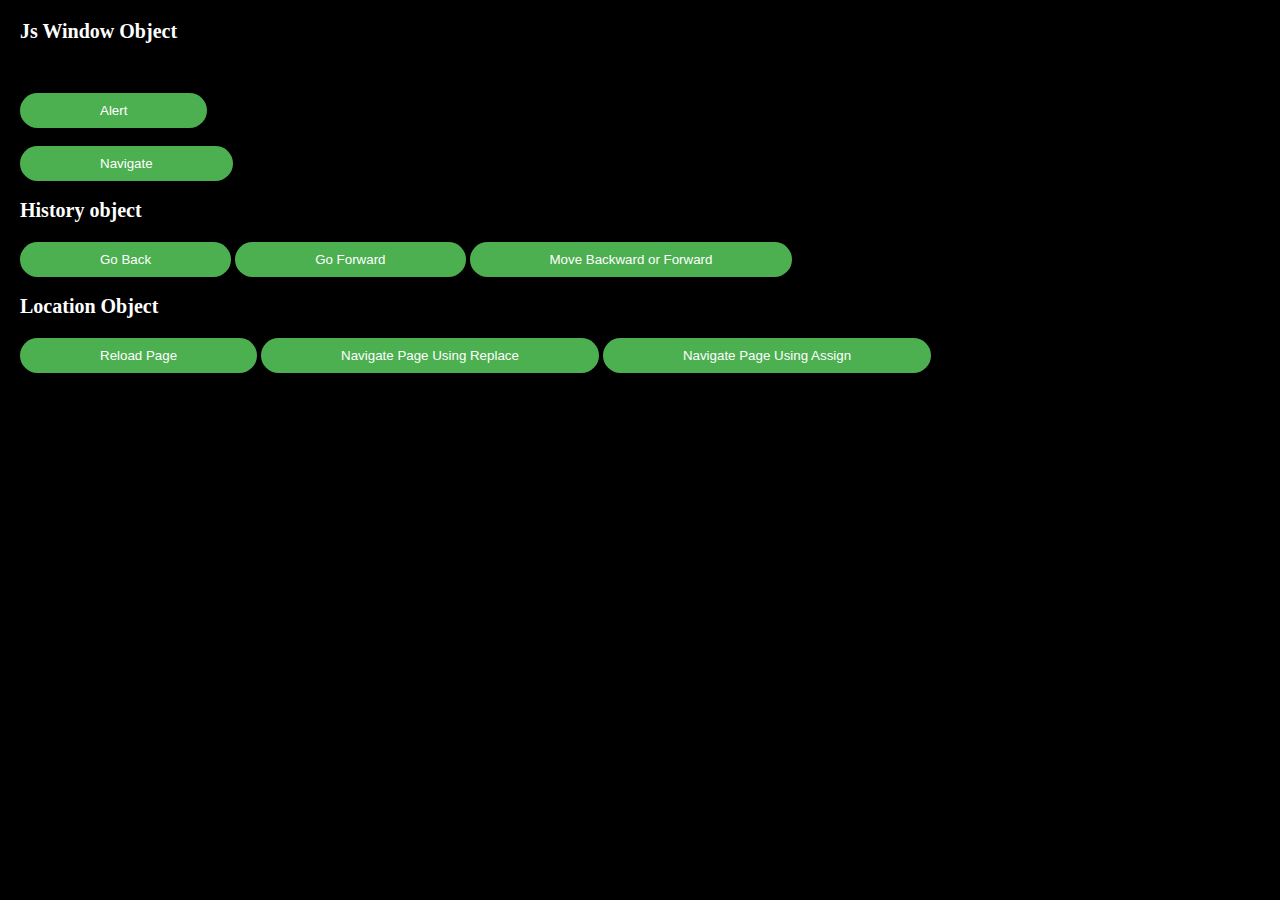
<file: bom/index.html>
<!DOCTYPE html>
<html lang="en">
  <head>
    <meta charset="UTF-8" />
    <meta name="viewport" content="width=device-width, initial-scale=1.0" />
    <title>JavaScript BOM Method</title>
    <style>
      * {
        margin: 0;
        padding: 0;
        box-sizing: border-box;
      }
      html {
        background-color: black;
        font-family: "Mona Sans";
      }
      body {
        padding: 20px;
      }
      h1 {
        color: white;
        padding-bottom: 50px;
        font-size: 20px;
      }
      h2 {
        color: white;
        padding-bottom: 20px;
        font-size: 20px;
      }
      button {
        padding: 10px 80px;
        background-color: #4caf50;
        border-radius: 20px;
        border: none;
        color: white;
        cursor: pointer;
        &:hover {
          border: 1px solid #4caf50;
          background-color: transparent;
          color: #4caf50;
          transition: all 0.3s linear;
        }
      }
      br {
        height: 10px;
      }
    </style>
  </head>
  <body>
    <h1>Js Window Object</h1>
    <button onclick="alert('Hello World')" ,>Alert</button>
    <br />
    <br />
    <button
      onclick="window.open('https\://github.com/dixit9232/CSS-Final-Website/blob/master/css/style.css#L4C2-L5C10','_blank')"
      ,
    >
      Navigate
    </button>
    <br /><br />
    <h2>History object</h2>
    <button onclick="history.back()">Go Back</button>
    <button onclick="history.forward()">Go Forward</button>
    <button onclick="history.go(-1)">Move Backward or Forward</button>
    <br /><br />

    <h2>Location Object</h2>
    <button onclick="location.reload()">Reload Page</button>
    <button onclick="location.replace('https\://github.com/dixit9232/CSS-Final-Website/blob/master/css/style.css#L4C2-L5C10')">Navigate Page Using Replace</button>
    <button onclick="location.assign('https\://github.com/dixit9232/CSS-Final-Website/blob/master/css/style.css#L4C2-L5C10')">Navigate Page Using Assign</button>

    <!-- <script>window.alert("Hello World");</script> -->
  </body>
</html>
</file>
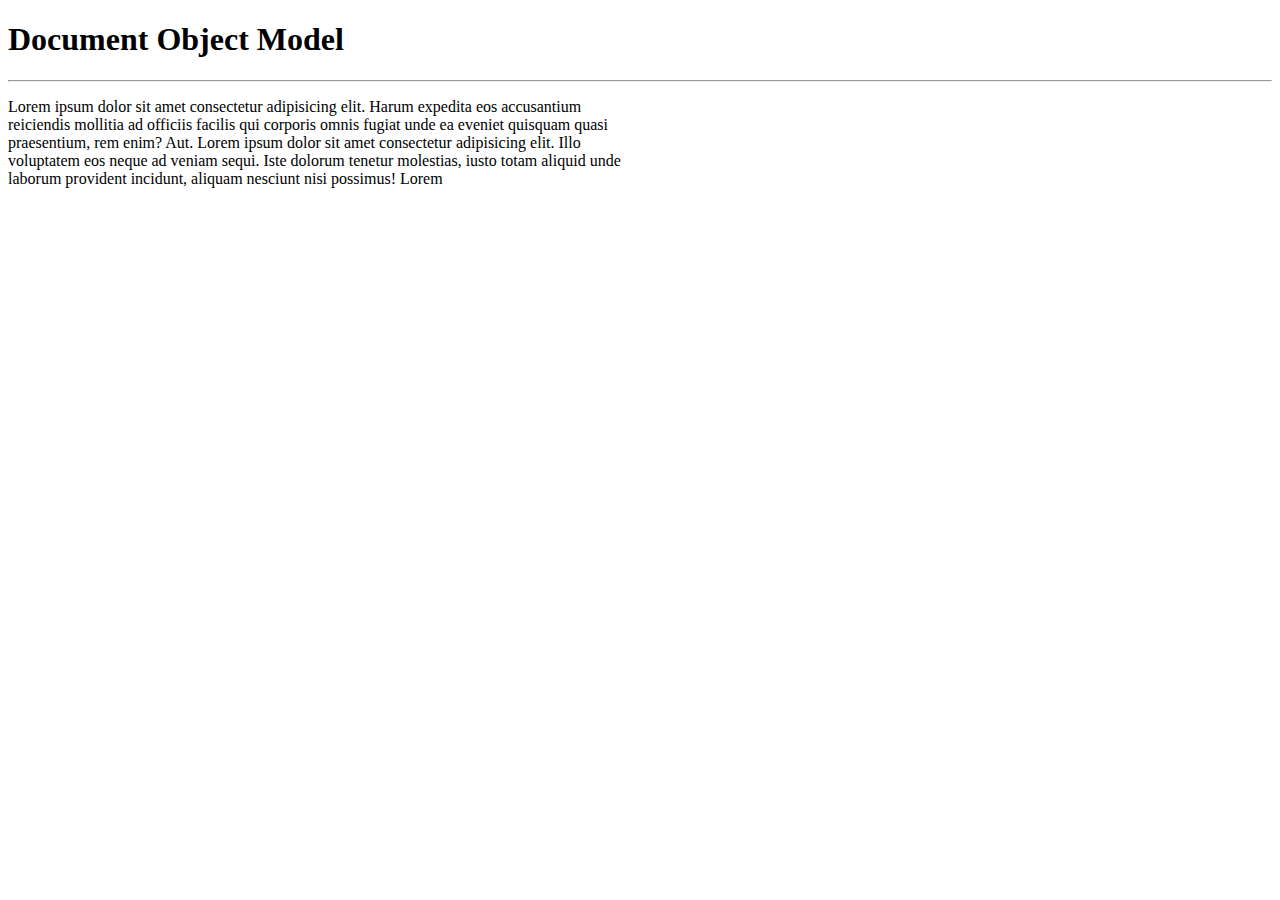
<file: dom/index.html>
<!DOCTYPE html>
<html lang="en">
  <head>
    <meta charset="UTF-8" />
    <meta name="viewport" content="width=device-width, initial-scale=1.0" />
    <title>Document Object Model</title>
    <style>
      * {
        font-family: "Mona Sans";
      }
      p {
        width: 50%;
      }
    </style>
  </head>
  <body>
    <h1>Document Object Model</h1>
    <hr />
    <p class="p-0">
      Lorem ipsum dolor sit amet consectetur adipisicing elit. Harum expedita
      eos accusantium reiciendis mollitia ad officiis facilis qui corporis omnis
      fugiat unde ea eveniet quisquam quasi praesentium, rem enim? Aut. Lorem
      ipsum dolor sit amet consectetur adipisicing elit. Illo voluptatem eos
      neque ad veniam sequi. Iste dolorum tenetur molestias, iusto totam aliquid
      unde laborum provident incidunt, aliquam nesciunt nisi possimus! Lorem
    </p>

    <script>
      const parent = document;
      console.log(parent);

      const head = document.head;
      console.log(head);

      const body = document.body;
      console.log(body);

      // const bodyChild = body.childNodes;
      const bodyChild = body.children;
      console.log(bodyChild);

      //const firstChild = body.firstChild;
      const firstChild = body.firstElementChild;
      console.log(firstChild);

      const lastChild = body.lastElementChild;
      console.log(lastChild);

      const nextSibling =firstChild.nextElementSibling;
      console.log(nextSibling);

      const previousSibling = nextSibling.previousElementSibling;
      console.log(previousSibling);

      const parentElement = firstChild.parentElement;
      console.log(parentElement);

      const closest = body.closest('.p-0')
      console.log(closest);
      





    </script>
  </body>
</html>
</file>
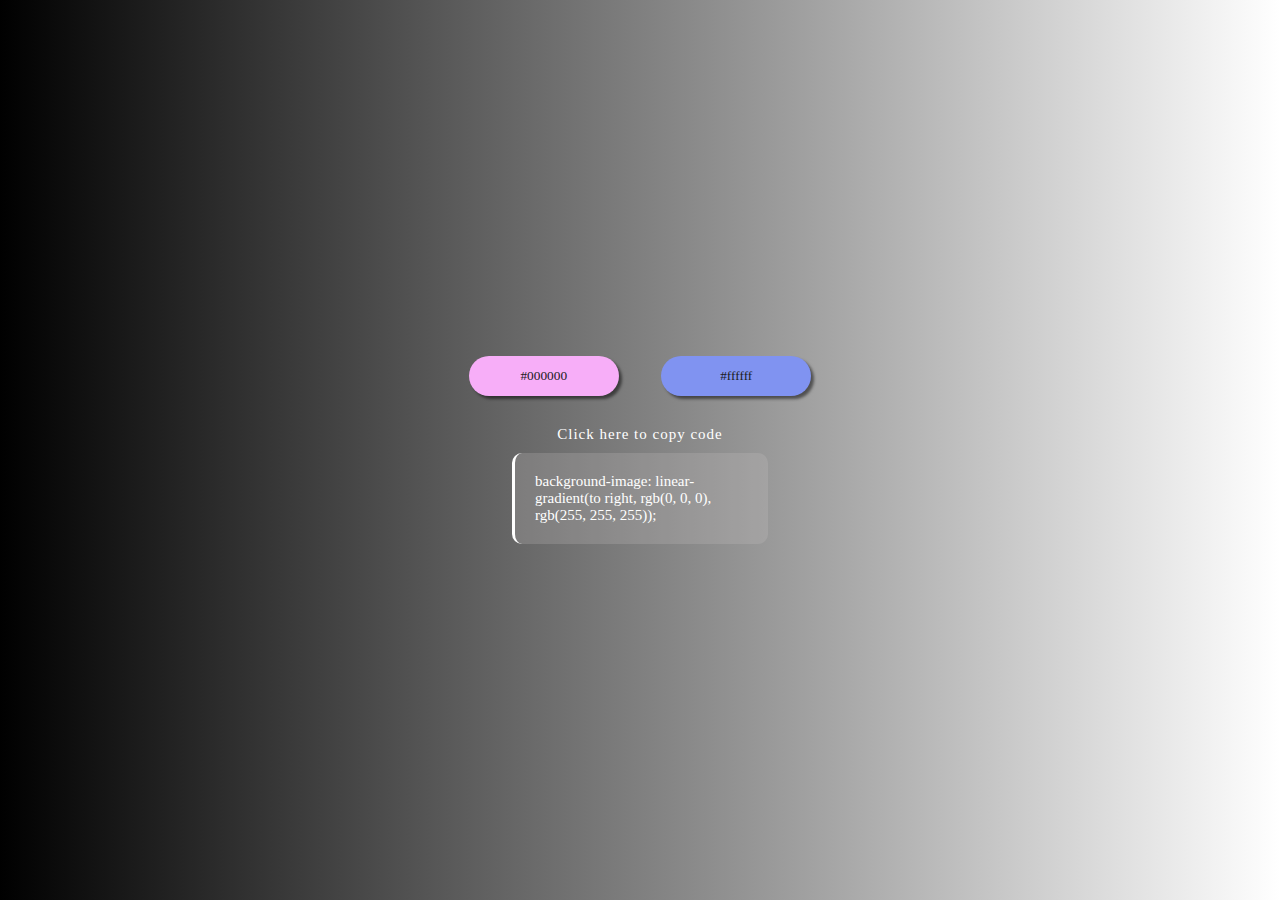
<file: gradient_project/index.html>
<!DOCTYPE html>
<html lang="en">
  <head>
    <meta charset="UTF-8" />
    <meta name="viewport" content="width=device-width, initial-scale=1.0" />
    <title>Gradient Generator</title>
    <link rel="stylesheet" href="style.css" />
  </head>
  <body>
    <section>
      <div>
        <button id="left-button">#000000</button>
        <button id="right-button">#ffffff</button>
      </div>
      <h2>Click here to copy code</h2>
      <div class="copy-code-section">
        background-image: linear-gradient(to right, rgb(0, 0, 0), rgb(255, 255,
        255));
      </div>
    </section>
    <script src="index.js"></script>
  </body>
</html>
</file>
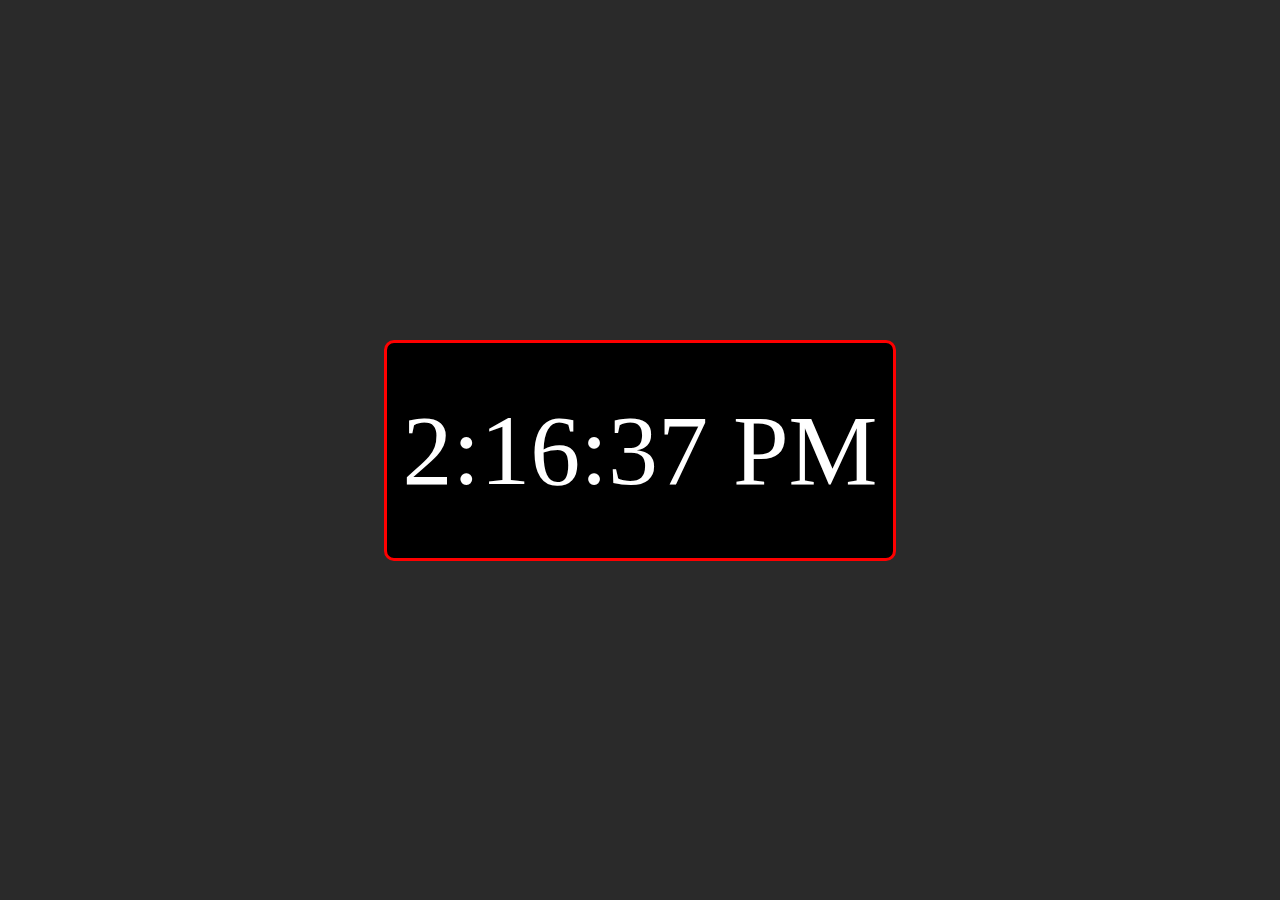
<file: timerFunction/digital_clock/index.html>
<!DOCTYPE html>
<html lang="en">
  <head>
    <meta charset="UTF-8" />
    <meta name="viewport" content="width=device-width, initial-scale=1.0" />
    <title>Digital Clock</title>
    <style>
      * {
        margin: 0;
        padding: 0;
        box-sizing: border-box;
          font-family: "Mona Sans";
      }
      html {
      
        font-size: 62.5%;
      }

      body {
        height: 100vh;
        width: 100%;
        background-color: #2a2a2a;
        display: grid;
        align-content: center;
        justify-items: center;
    
      }
      .container {
        width: 40%;
        padding: 5rem 0;
        font-size: 10rem;
        background-color: rgb(0, 0, 0);
        display: flex;
        border-radius: 1rem;
        color: white;
        border: 0.3rem solid #ff0000;
        justify-content: center;
      }
    </style>
  </head>
  <body>
    <div class="container">
      <p id="timer">00:00:00</p>
    </div>

    <script>
        const timer = document.getElementById('timer');
        const clockStartFunction = ()=>{
            const time = new Date().toLocaleTimeString();
            timer.innerText = time
        }
        clockStartFunction();
        setInterval(clockStartFunction,1000);
        
    </script>
  </body>
</html>
</file>
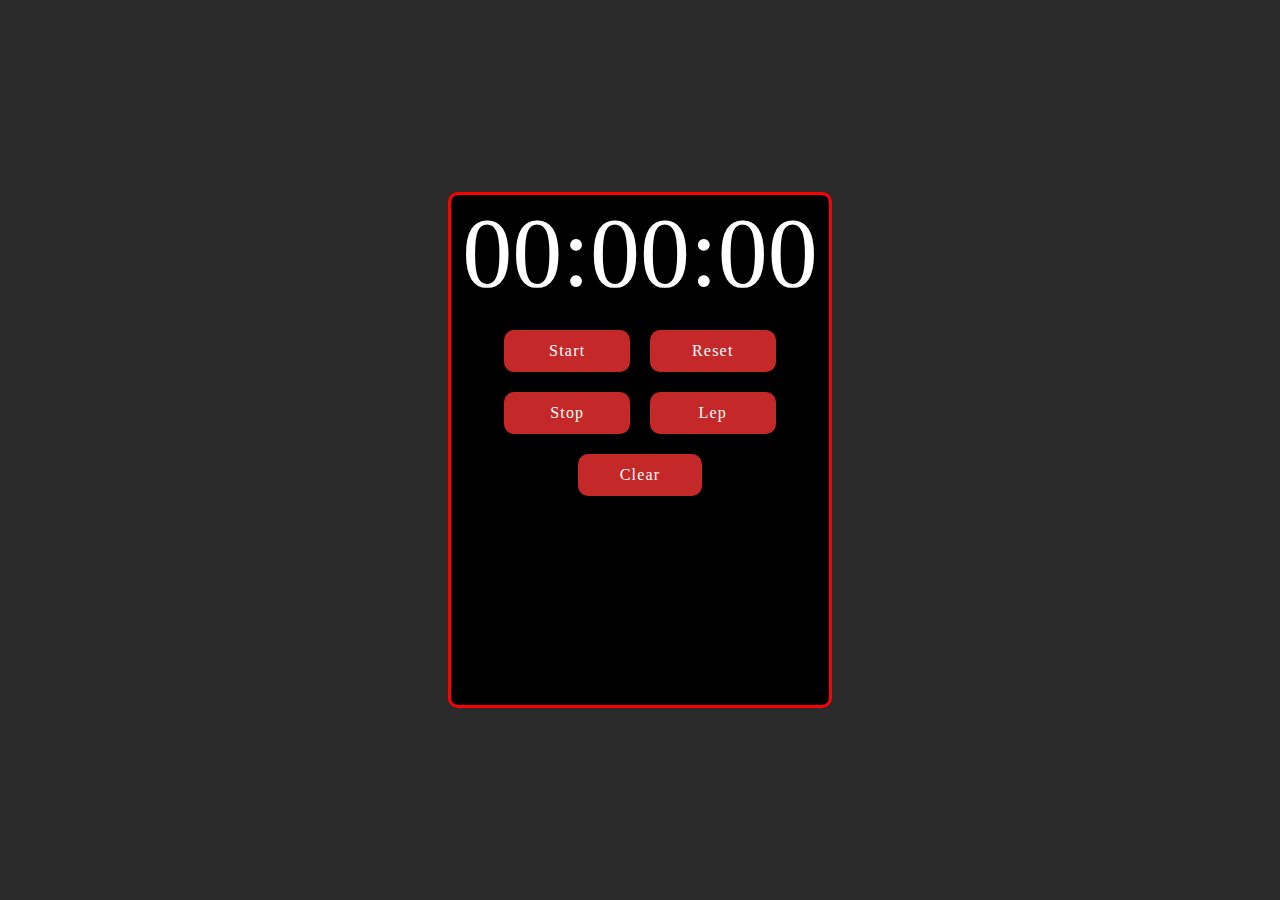
<file: timerFunction/stop_watch/index.html>
<!DOCTYPE html>
<html lang="en">
  <head>
    <meta charset="UTF-8" />
    <meta name="viewport" content="width=device-width, initial-scale=1.0" />
    <title>Digital Clock</title>
    <style>
      * {
        margin: 0;
        padding: 0;
        box-sizing: border-box;
        font-family: "Mona Sans";
      }

      html {
        font-size: 62.5%;
      }

      body {
        height: 100vh;
        width: 100%;
        background-color: #2a2a2a;
        display: grid;
        align-content: center;
        justify-items: center;
      }

      .container {
        width: 30%;
        aspect-ratio: 1;
        font-size: 10rem;
        background-color: rgb(0, 0, 0);
        display: flex;
        flex-direction: column;
        border-radius: 1rem;
        color: white;
        border: 0.3rem solid #ff0000;
        place-items: center;
        gap: 2rem;
      }
      .buttons {
        display: grid;
        grid-template-columns: repeat(2, 1fr);
        gap: 2rem;
      }
      .buttons button:last-child {
        justify-self: center;
        grid-column: 1/-1;
      }
      button {
        padding: 1rem 4rem;
        outline: none;
        border: 0.2rem solid transparent;
        border-radius: 1rem;
        font-size: 1.6rem;
        cursor: pointer;
        background-color: #c52828;
        color: white;
        font-weight: 400;
        letter-spacing: 0.12rem;
        transition: all 0.3s linear;
        &:hover {
          background-color: transparent;
          color: #c52828;
          border: 0.2rem solid #c52828;
        }
      }
      .lep-list {
        height: 50%;
        width: 60%;
        overflow: auto;
        color: #c52828;
        font-size: 1.7rem;
        padding: 0 2rem;
        &::-webkit-scrollbar-thumb {
          background-color: #c52828;
          border-radius: 30rem;
        }
        &::-webkit-scrollbar {
          width: 0.5rem;
          border-radius: 50%;
        }
        &::-webkit-scrollbar-track {
          border-radius: 30rem;
          background-color: #8d5151;
        }
      }
    </style>
  </head>

  <body>
    <div class="container">
      <p id="timer">00:00:00</p>
      <div class="buttons">
        <button class="start">Start</button>
        <button class="reset">Reset</button>
        <button class="stop">Stop</button>
        <button class="lep">Lep</button>
        <button class="clear">Clear</button>
      </div>
      <div class="lep-list"></div>
    </div>

    <script>
      // get reference to all the buttons
      const startButton = document.querySelector(".start");
      const resetButton = document.querySelector(".reset");
      const stopButton = document.querySelector(".stop");
      const lepButton = document.querySelector(".lep");
      const clearButton = document.querySelector(".clear");

      // get reference to the timer element
      const timer = document.getElementById("timer");

      // get reference to the lep list element
      const lepList = document.querySelector(".lep-list");
      // define all the variable
      let time = 0;
      let intervalId;
      let hour = "00";
      let minute = "00";
      let second = "00";
      let timerStop = true;

      // start timer function
      const startTimer = () => {
        if (timerStop) {
          timerFunction();
          timerStop = false;
          intervalId = setInterval(timerFunction, 1000);
        }
      };

      // timer function
      const timerFunction = () => {
        time++;
        hour = Math.floor(time / 3600);
        minute = Math.floor((time % 3600) / 60);
        second = time % 60;
        timer.innerText = `${hour.toString().padStart(2, "0")}:${minute
          .toString()
          .padStart(2, "0")}:${second.toString().padStart(2, "0")}`;
      };

      // Stop timer function
      const stopTimer = () => {
        if (intervalId) {
          timerStop = true;
          clearInterval(intervalId);
        }
      };

      // note a lep time function
      const lepTimer = () => {
        if (time !== 0) {
          const p = document.createElement("p");
          p.innerText = `The Lep is on ${hour
            .toString()
            .padStart(2, "0")}:${minute.toString().padStart(2, "0")}:${second
            .toString()
            .padStart(2, "0")}`;
          lepList.appendChild(p);
        }
      };

      // reset timer function
      const resetTimer = () => {
        time = 0;
        hour = "00";
        minute = "00";
        second = "00";
        timerStop = true;
        clearInterval(intervalId);
        timer.innerText = "00:00:00";
      };

      // clear lep elements
      const clearLep = () => {
        lepList.innerHTML = "";
      };

      // start button click event
      startButton.addEventListener("click", startTimer);
      // stop button click event
      stopButton.addEventListener("click", stopTimer);
      // lep button click event
      lepButton.addEventListener("click", lepTimer);
      // reset button click event
      resetButton.addEventListener("click", resetTimer);
      // clear lep button click event
      clearButton.addEventListener("click", clearLep);
    </script>
  </body>
</html>
</file>
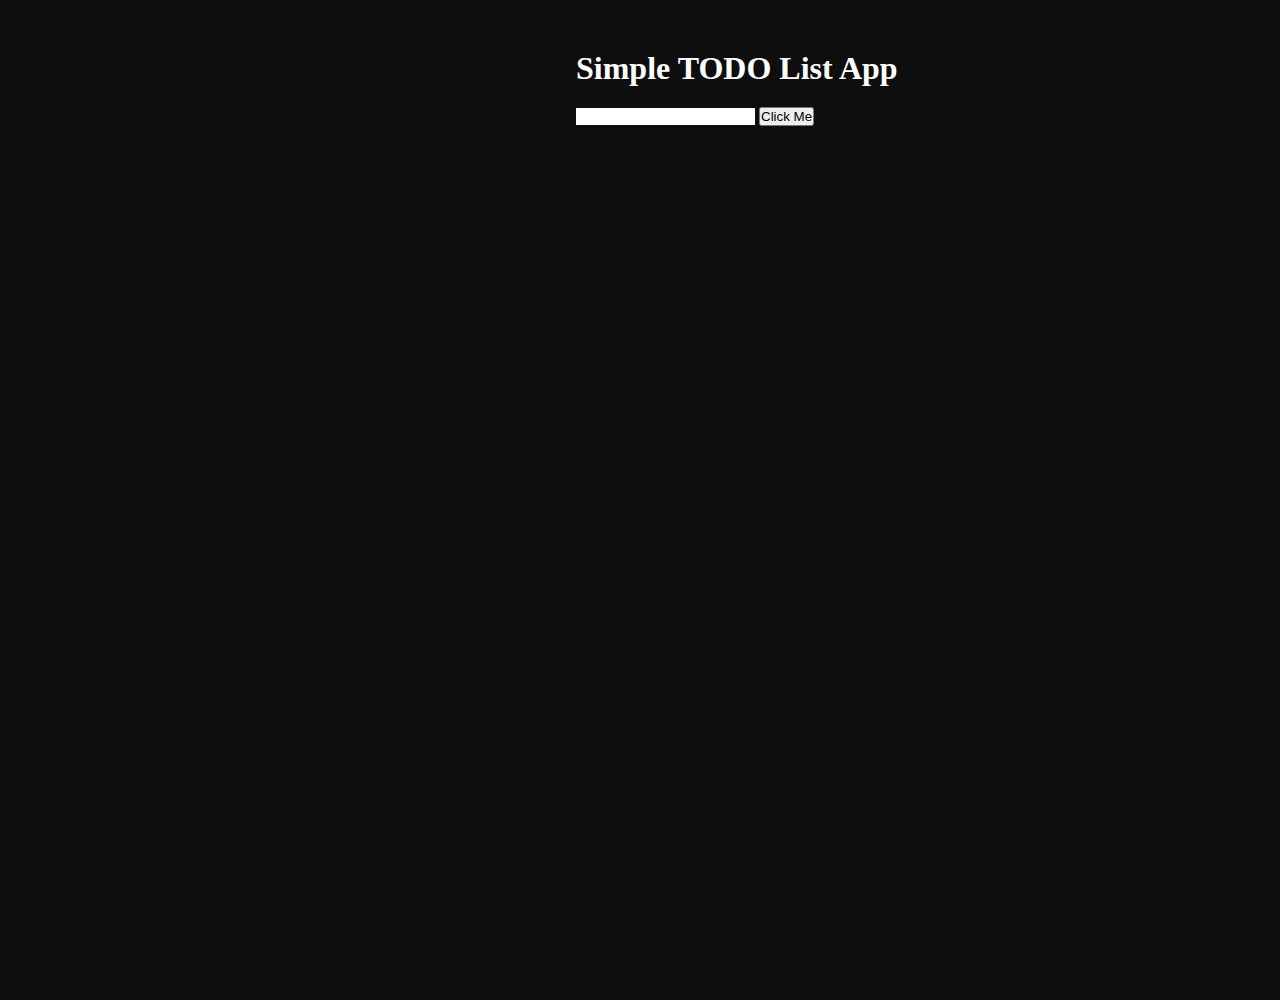
<file: dom/crud.html>
<!DOCTYPE html>
<html lang="en">
  <head>
    <meta charset="UTF-8" />
    <meta name="viewport" content="width=device-width, initial-scale=1.0" />
    <title>To Do List</title>
    <style>
      * {
        padding: 0;
        margin: 0;
        box-sizing: border-box;
      }
      body {
        width: 100%;
        margin: 50px 45%;
        height: 100vh;
        background-color: #0e0e0e;
        color: white;
      }
      h1 {
        padding-bottom: 20px;
      }
      input {
        border: 1px solid white;
      }p{
        padding: 10px 0 0 0;
      }
    </style>
  </head>
  <body>
    <div>
      <h1>Simple TODO List App</h1>
      <input type="text" id="input-filed" />
      <button class="btn">Click Me</button>
      <div class="to-do--list"></div>
    </div>
    <script>
      const inputField = document.getElementById("input-filed");
      const button = document.querySelector(".btn");
      const toDoElement = document.querySelector(".to-do--list");

      button.addEventListener("click", () => {
        addToDo();
      });

      const addToDo = () => {
        const text = inputField.value.trim();
        const TODO = document.createElement("p");
        TODO.textContent = text;
        toDoElement.append(TODO);
        inputField.value = "";
      };

      toDoElement.addEventListener('click' , (event) => {
        const selectedElement = event.target;
        selectedElement.remove();
      })


    </script>
  </body>
</html>
</file>
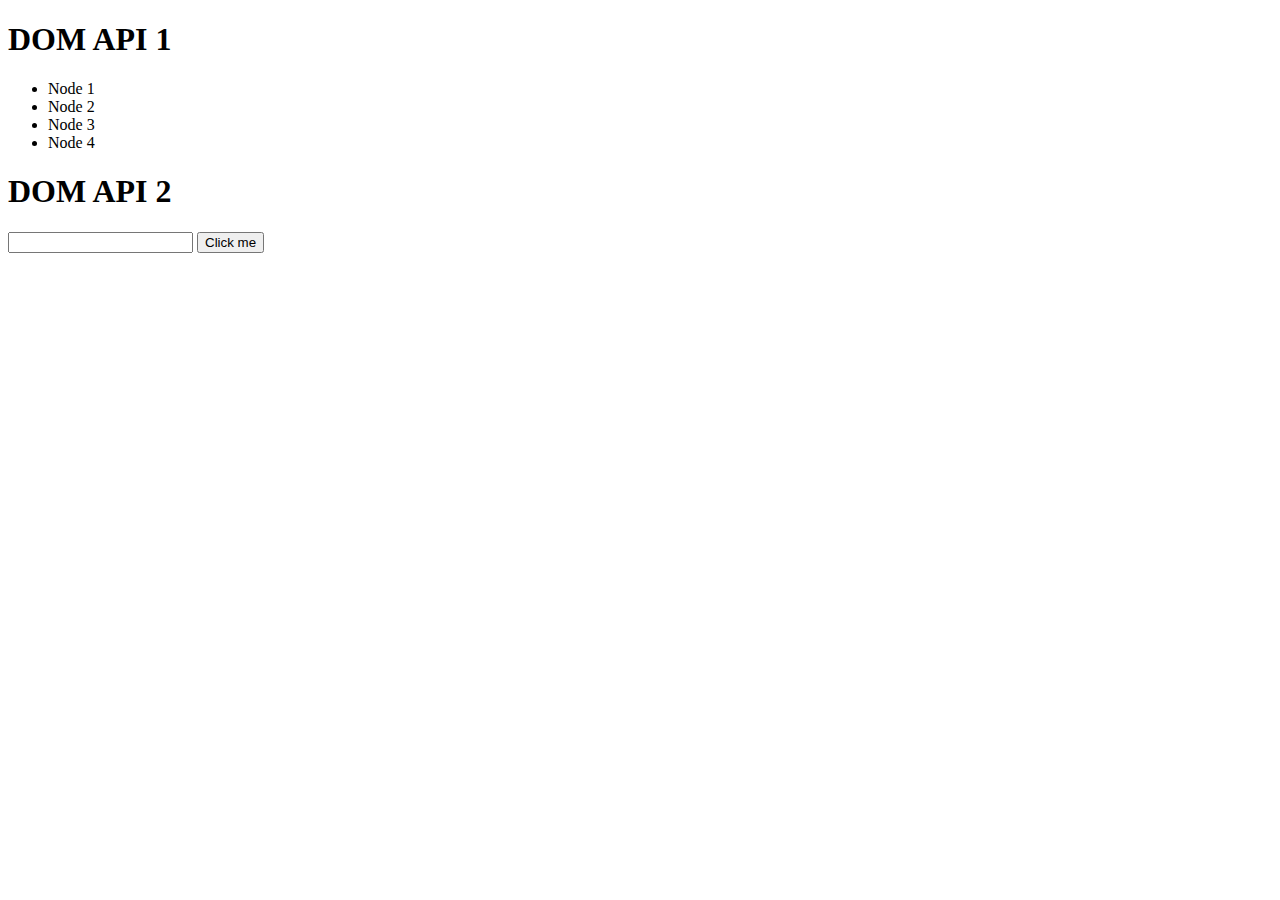
<file: dom/search.html>
<!DOCTYPE html>
<html lang="en">
  <head>
    <meta charset="UTF-8" />
    <meta name="viewport" content="width=device-width, initial-scale=1.0" />
    <title>DOM Search</title>
  </head>
  <body>
    <h1 id="heading">DOM API 1</h1>
    <div>
      <ul class="node-list">
        <li>Node 1</li>
        <li>Node 2</li>
        <li>Node 3</li>
        <!-- <li>Node 4</li> -->
        <li>Node 4</li>
        <li style="display: none">Node 5</li>
      </ul>
    </div>

    <h1>DOM API 2</h1>

    <div class="container"><input type="text" /> <button>Click me</button></div>

    <script>
      const heading = document.getElementById("heading");
      // console.log(heading);
      // console.log(heading.innerHTML);
      // console.log(heading.innerText);
      // console.log(heading.textContent);

      const findByClassName = document.getElementsByClassName("node-list");
      // console.log(...findByClassName);
      //   for (let element of findByClassName) {
      //     console.log(element.innerHTML);
      //     console.log(element.innerText);
      //     console.log(element.textContent);
      //   }

      const findByElementName = document.getElementsByTagName("li");
      //   for (let element of findByElementName) {
      //     console.log(element);
      //     console.log(element.innerHTML);
      //     console.log(element.innerText);
      //     console.log(element.textContent);
      //   }

      const findByQuerySelector = document.querySelector("#heading");
    //   console.log(findByQuerySelector);


    const findByQuerySelectorAll = document.querySelectorAll("li");
    // console.log(...findByQuerySelectorAll);
    


    </script>
  </body>
</html>
</file>
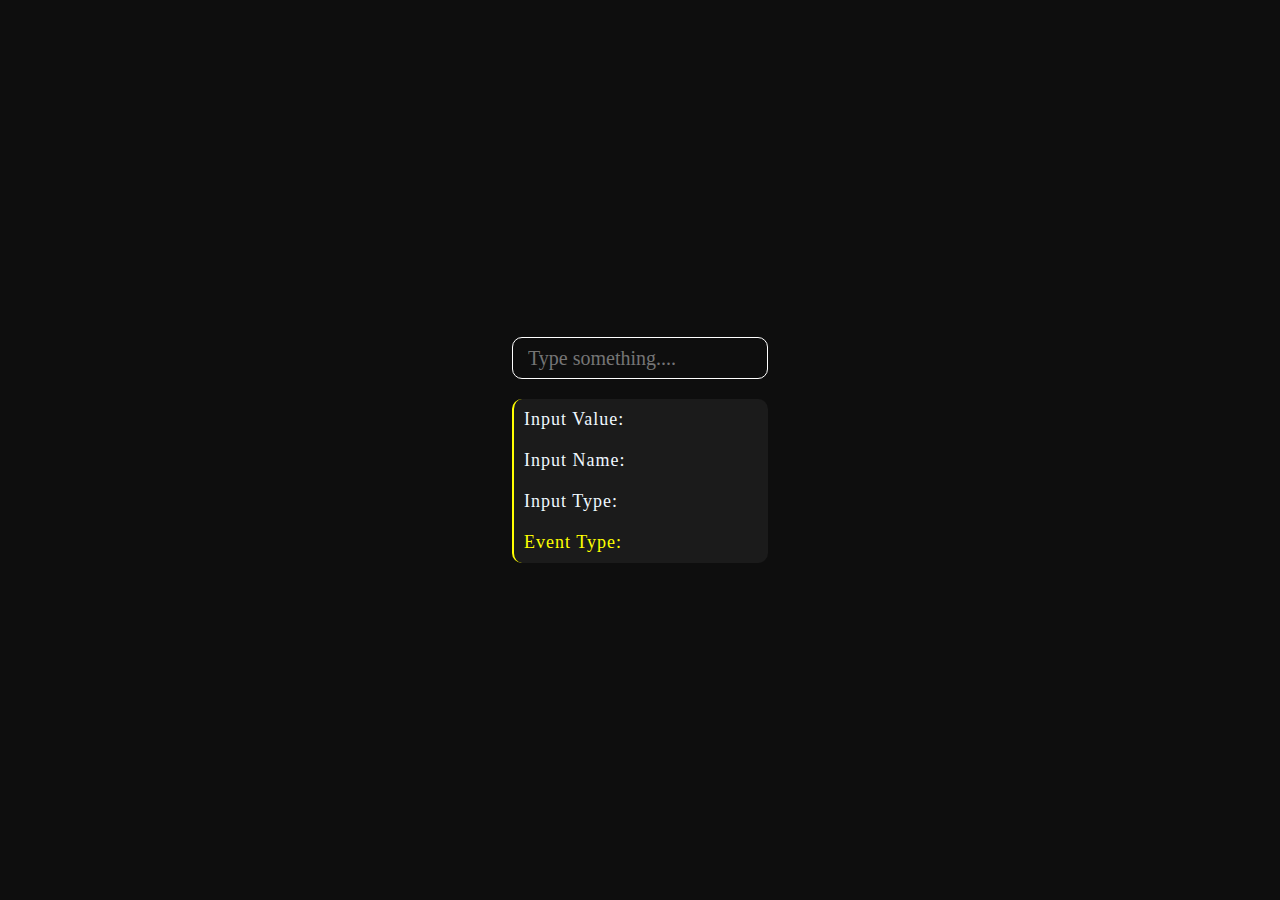
<file: events/input_event.html>
<!DOCTYPE html>
<html lang="en">
  <head>
    <meta charset="UTF-8" />
    <meta name="viewport" content="width=device-width, initial-scale=1.0" />
    <title>Keyboard Event</title>
    <style>
      * {
        padding: 0;
        margin: 0;
        box-sizing: border-box;
        font-family: "Mona Sans";
      }

      html {
        font-size: 62.5%;
      }

      body {
        background-color: #0e0e0e;
        height: 100vh;
        width: 100%;
      }

      .section {
        display: flex;
        flex-direction: column;
        align-items: center;
        justify-content: center;
        height: 100%;
      
      }

      input {
        border: 0.1rem solid white;
        height: 3rem;
        width: 20%;
        border-radius: 1rem;
        background-color: transparent;
        caret-color: white;
        color: white;
        font-size: 2rem;
        padding: 2rem 1.5rem;
      }

      .output {
        margin-top: 2rem;
        background-color: #1b1b1b;
        width: 20%;
        border-left: 0.2rem solid yellow;
        display: grid;
        gap: 2rem;
        font-size: 1.8rem;
        color: aliceblue;
        letter-spacing: 0.1rem;
        padding: 1rem;
        border-radius: 1rem;
         overflow:  auto;
      }

      .eventType {
        color: yellow;
      }
    </style>
  </head>

  <body>
    <div class="section">
      <input
        type="text"
        id="inputField"
        name="UserName"
        placeholder="Type something...."
        autocomplete="off"
      />
      <div class="output">
        <p class="inputValue">Input Value:</p>
        <p class="inputName">Input Name:</p>
        <p class="inputType">Input Type:</p>
        <p class="eventType">Event Type:</p>
      </div>
    </div>
  </body>
  <script>
    const inputField = document.getElementById("inputField");
    const inputValue = document.querySelector(".inputValue");
    const inputName = document.querySelector(".inputName");
    const inputType = document.querySelector(".inputType");
    const eventType = document.querySelector(".eventType");

    const handelInput = (event) => {
      console.log(event);
      const { target } = event;
      inputValue.textContent = `Input Value: ${target.value}`;
      inputName.textContent = `Input Name: ${target.name}`;
      inputType.textContent = `Input Type: ${event.inputType}`;
      eventType.textContent = `Event Type: ${event.type}`;
    };

    // inputField.addEventListener("input", handelInput);
    inputField.addEventListener("change", handelInput);
  </script>
</html>
</file>
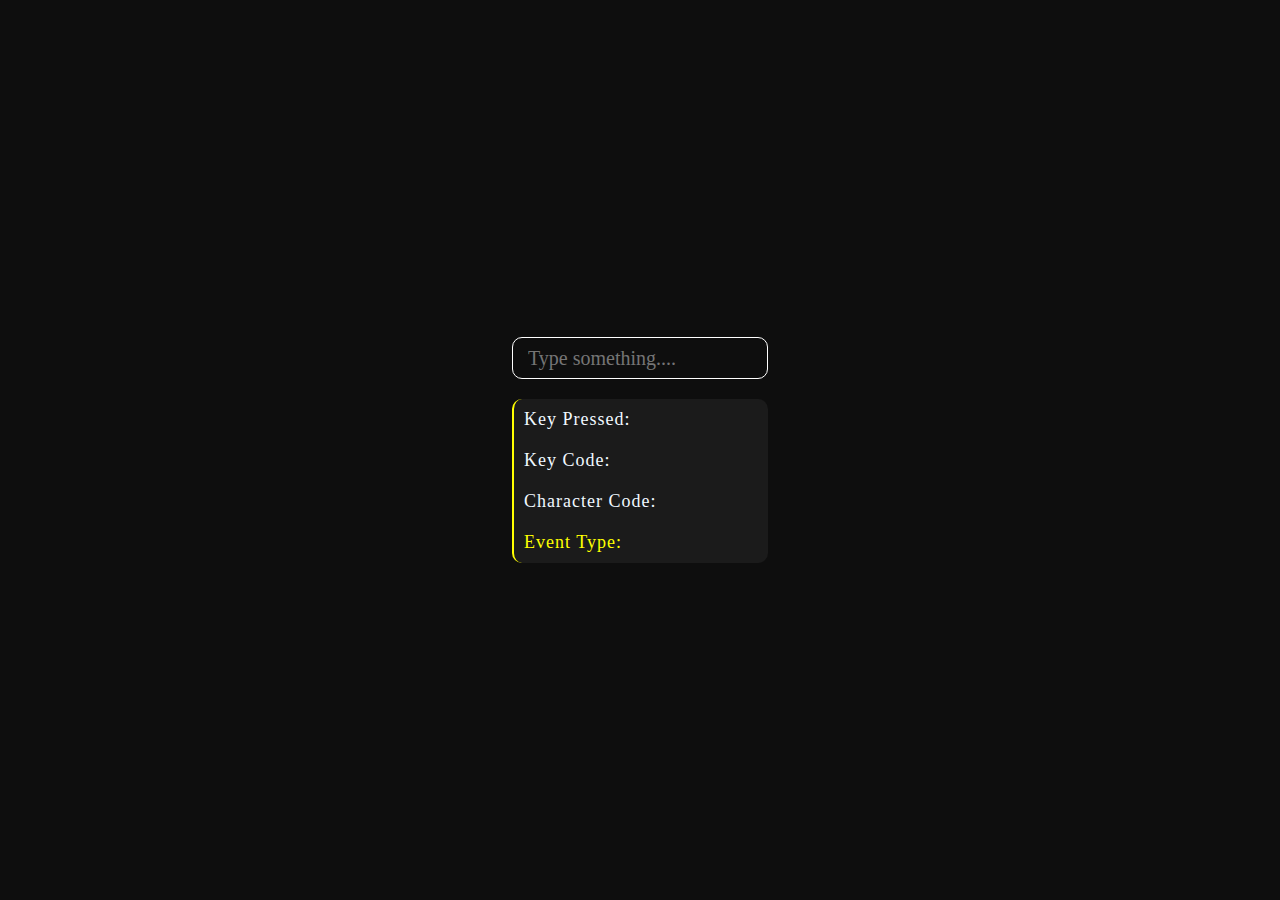
<file: events/keyboard_event.html>
<!DOCTYPE html>
<html lang="en">
  <head>
    <meta charset="UTF-8" />
    <meta name="viewport" content="width=device-width, initial-scale=1.0" />
    <title>Keyboard Event</title>
    <style>
      * {
        padding: 0;
        margin: 0;
        box-sizing: border-box;
        font-family: "Mona Sans";
      }

      html {
        font-size: 62.5%;
      }

      body {
        background-color: #0e0e0e;
        height: 100vh;
        width: 100%;
      }
      .section {
        display: flex;
        flex-direction: column;
        align-items: center;
        justify-content: center;
        height: 100%;
      }
      input {
        border: 0.1rem solid white;
        height: 3rem;
        width: 20%;
        border-radius: 1rem;
        background-color: transparent;
        caret-color: white;
        color: white;
        font-size: 2rem;
        padding: 2rem 1.5rem;
      }
      .output {
        margin-top: 2rem;
        background-color: #1b1b1b;
        width: 20%;
        border-left: 0.2rem solid yellow;
        display: grid;
        gap: 2rem;
        font-size: 1.8rem;
        color: aliceblue;
        letter-spacing: 0.1rem;
        padding: 1rem;
        border-radius: 1rem;
      }
      .eventType {
        color: yellow;
      }
    </style>
  </head>
  <body>
    <div class="section">
      <input
        type="text"
        id="inputField"
        placeholder="Type something...."
        ,
        autocomplete="off"
        ,
      />
      <div class="output">
        <p class="keyPressed">Key Pressed:</p>
        <p class="keyCode">Key Code:</p>
        <p class="charCode">Character Code:</p>
        <p class="eventType">Event Type:</p>
      </div>
    </div>
  </body>
  <script>
    const inputField = document.getElementById("inputField");
    const keyPressed = document.querySelector(".keyPressed");
    const keyCode = document.querySelector(".keyCode");
    const charCode = document.querySelector(".charCode");
    const eventType = document.querySelector(".eventType");

    const handleKeyDown = (event) => {
  

      keyPressed.textContent = `Key Pressed: ${event.key}`;
      keyCode.textContent = `Key Code: ${event.code}`;
      charCode.textContent = `Character Code: ${event.key.charAt(0)}`;
      eventType.textContent = `Event Type: ${event.type}`;
    };

    // inputField.addEventListener("keydown", handleKeyDown);
    inputField.addEventListener("keyup", handleKeyDown);
  </script>
</html>
</file>
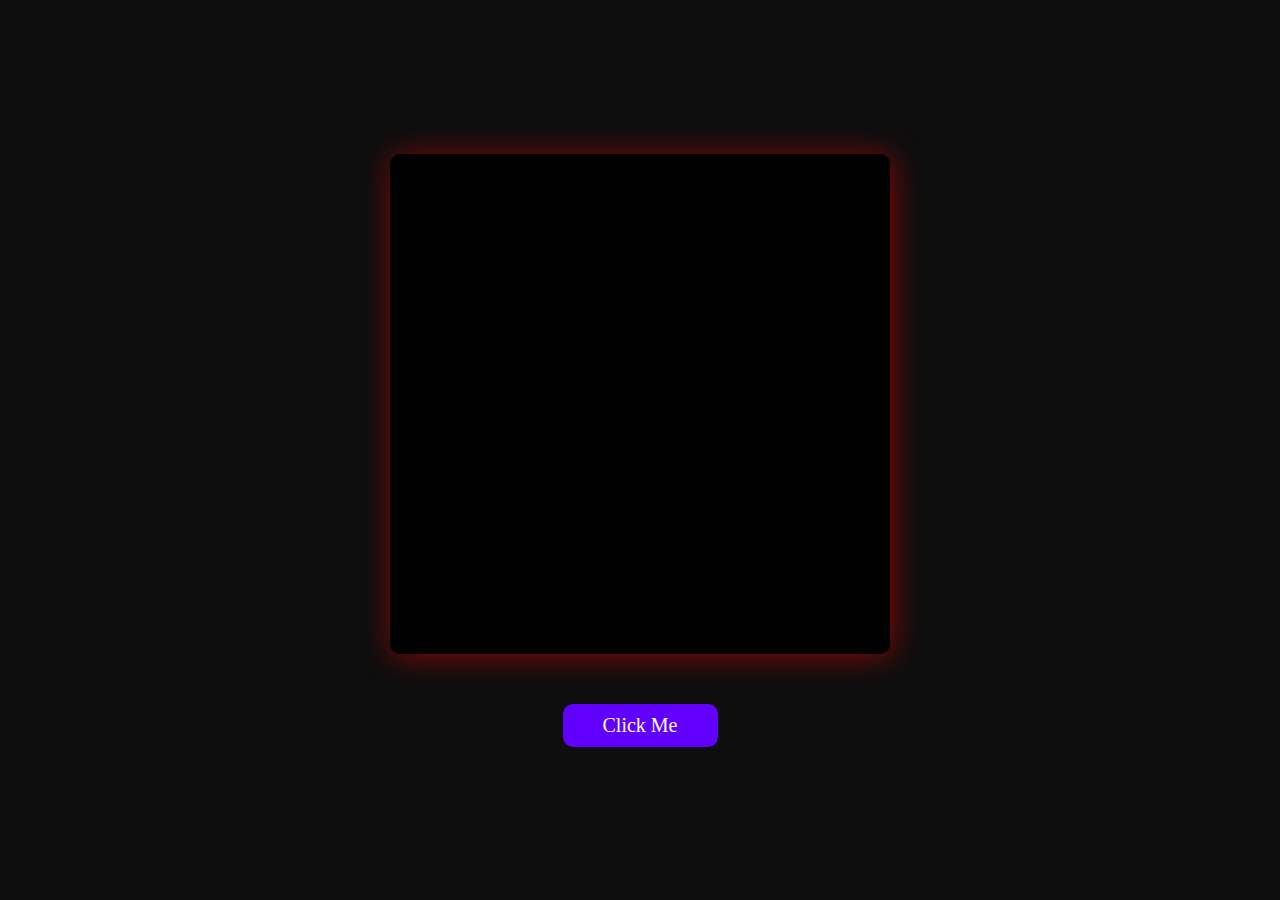
<file: events/mouse_event.html>
<!DOCTYPE html>
<html lang="en">
  <head>
    <meta charset="UTF-8" />
    <meta name="viewport" content="width=device-width, initial-scale=1.0" />
    <title>Mouse Event</title>
    <style>
      * {
        padding: 0;
        margin: 0;
        box-sizing: border-box;
        font-family: "Mona Sans";
      }

      html {
        font-size: 62.5%;
      }

      body {
        background-color: #0e0e0e;
        height: 100vh;
        width: 100%;
      }

      section {
        display: flex;
        flex-direction: column;
        justify-content: center;
        align-items: center;
        gap: 5rem;
        height: 100%;
      }

      .rectangle {
        width: 50rem;
        aspect-ratio: 1;
        background-color: black;
        border-radius: 1rem;
        box-shadow: 2px 2px 30px rgba(255, 0, 0, 0.5);
        transition: all 0.3s linear;
      }
       .addTransition{
        border-radius: 50%;
       }

       .addTransition1{
        translate: 30rem 0;
       }

       .addTransition2{
        translate: 0 0;
       }


      button {
        border: none;
        padding: 1rem 4rem;
        border-radius: 1rem;
        background-color: #6200ff;
        transition: all 0.5s linear;
        font-size: 2rem;
        color: white;
        cursor: pointer;
        &:hover {
          background-color: transparent;
          color: #6200ff;
          border: 1px solid #6200ff;
        }
      }
    </style>
  </head>

  <body>
    <section>
      <div class="rectangle"></div>
      <button id="btn">Click Me</button>
    </section>
  </body>
  <script>
    const rectangle = document.querySelector(".rectangle");
    const button = document.getElementById("btn");

    const handleMouseClick = ()=>{  
        rectangle.style.backgroundColor = 'red';
        rectangle.style.boxShadow = 'none';
    };

    const handleMouseDoubleClick = () => {
        rectangle.classList.add('addTransition');
    }

    const handleMouseOver = () =>{
        rectangle.classList.add('addTransition1');
    }
    const handleMouseOut = () =>{
        rectangle.classList.add('addTransition2');
    }
    
    button.addEventListener("click",handleMouseClick);
    button.addEventListener("dblclick",handleMouseDoubleClick);
    rectangle.addEventListener('mouseover',handleMouseOver);
    rectangle.addEventListener('mouseout',handleMouseOut);
  </script>
</html>
</file>
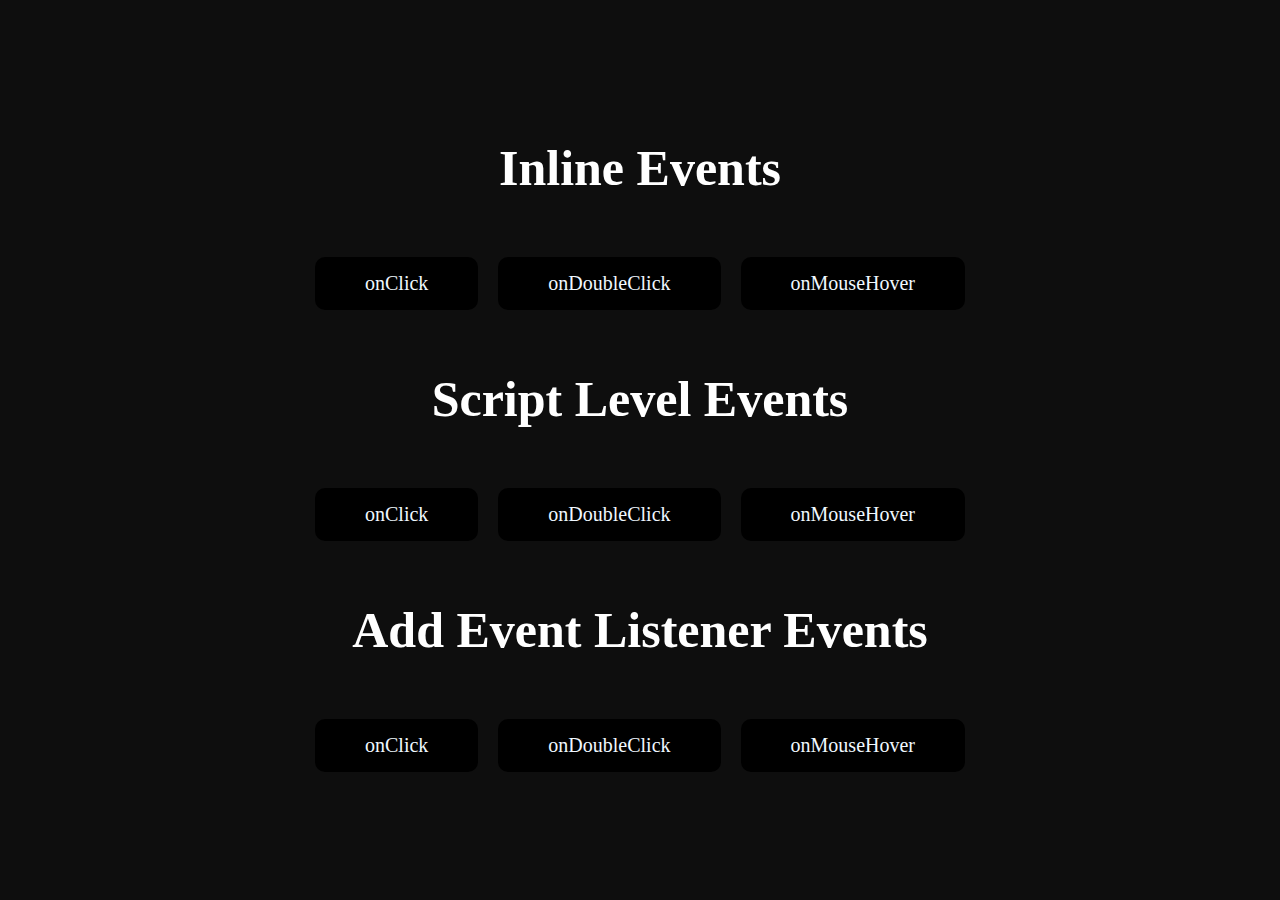
<file: events/normal_events.html>
<!DOCTYPE html>
<html lang="en">

<head>
    <meta charset="UTF-8" />
    <meta name="viewport" content="width=device-width, initial-scale=1.0" />
    <title>Normal events</title>
    <style>
        /* Reset default margin and padding, and set box-sizing */
        * {
            margin: 0;
            padding: 0;
            box-sizing: border-box;
            font-family: "Mona Sans";
            /* Set font family */
        }

        html {
            font-size: 62.5%;
            /* Set base font size for rem units */
        }

        body {
            background-color: #0e0e0e;
            /* Dark background color */
            color: white;
            /* White text color */
            width: 100%;
            height: 100vh;
            /* Full viewport height */
            display: grid;
            /* Use grid layout */
            gap: 5rem;
            /* Space between grid items */
            place-items: center;
            /* Center items in the grid */
            align-content: center;
            /* Center content vertically */
        }

        h1 {
            font-size: 5rem;
            /* Large font size for headings */
            margin: 1rem;
            /* Margin around headings */
        }

        button {
            padding: 1.5rem 5rem;
            /* Padding inside buttons */
            font-size: 2rem;
            /* Font size for button text */
            color: aliceblue;
            /* Text color for buttons */
            background-color: #000;
            /* Black background for buttons */
            position: relative;
            /* Positioning context for z-index */
            z-index: 0;
            /* Default stacking order */
            border: none;
            /* Remove default border */
            border-radius: 1rem;
            /* Rounded corners for buttons */
            transition: all 0.2s linear;
            /* Smooth transition for hover effects */
            cursor: pointer;
            /* Change cursor to pointer on hover */
        }

        button:hover {
            background-color: aliceblue;
            /* Change background on hover */
            color: black;
            /* Change text color on hover */
        }

        div {
            display: flex;
            /* Use flexbox for button container */
            gap: 2rem;
            /* Space between buttons */
        }
    </style>
</head>

<body>
    <!-- ========== Inline Event Start Section ========== -->
    <h1>Inline Events</h1>
    <div>
        <!-- Inline event handlers directly in HTML -->
        <button onclick="alert('Inline Event On Click is called')">
            onClick
        </button>
        <button ondblclick="alert('Inline Event On double Click is called')">
            onDoubleClick
        </button>
        <button onmouseover="alert('Inline Event On Mouse Over is called')">
            onMouseHover
        </button>
    </div>
    <!-- ========== Inline Event End Section ========== -->

    <!-- ========== Script Level Event Start Section ========== -->
    <h1>Script Level Events</h1>
    <div>
        <!-- Buttons with event handlers defined in JavaScript -->
        <button id="btn1">onClick</button>
        <button id="btn2">onDoubleClick</button>
        <button id="btn3">onMouseHover</button>
    </div>
    <!-- ========== Script Level Event End Section ========== -->

    <!-- ========== Add Event Listener Start Section ========== -->
    <h1>Add Event Listener Events</h1>
    <div>
        <!-- Buttons with event listeners added via JavaScript -->
        <button id="btn4">onClick</button>
        <button id="btn5">onDoubleClick</button>
        <button id="btn6">onMouseHover</button>
    </div>
    <!-- ========== Add Event Listener End Section ========== -->
</body>

<script>
    // Script Level Events
    document.getElementById("btn1").onclick = () => {
        alert("Script level On Click is called");
    };
    document.getElementById('btn2').ondblclick = () => {
        alert("Script level on DoubleClick is called");
    };
    document.getElementById("btn3").onmouseover = () => {
        alert("Script level On Mouse Hover is called");
    }

    // Add Event Listener Events
    document.getElementById("btn4").addEventListener('click', () => {
        alert("Add Event Listener On Click is called");
    });

    document.getElementById("btn5").addEventListener('dblclick', () => {
        alert("Add Event Listener on DoubleClick is called");
    });

    document.getElementById("btn6").addEventListener('mouseover', () => {
        alert("Add Event Listener On Mouse Hover is called");
    });
</script>

</html>
</file>
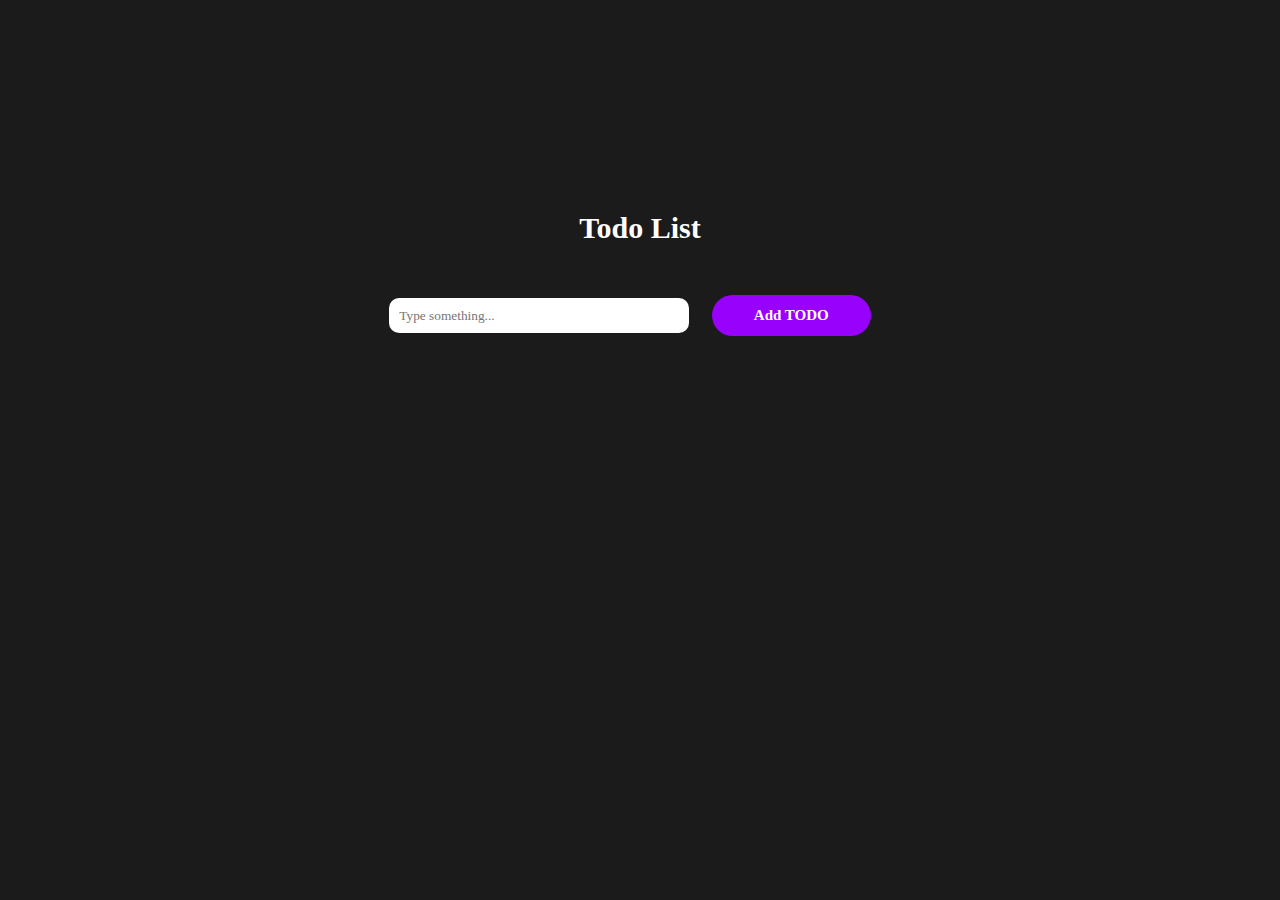
<file: local_storage/todo_project.html>
<!DOCTYPE html>
<html lang="en">
  <head>
    <meta charset="UTF-8" />
    <meta name="viewport" content="width=device-width, initial-scale=1.0" />
    <title>Todo Project</title>
    <link rel="stylesheet" href="style.css" />
  
  </head>
  <body>
    <section>
      <h1>Todo List</h1>
      <div class="input-section">
        <input
          type="text"
          id="inputField"
          placeholder="Type something..."
          name="Todo Field"
          autocomplete="off"
        />
        <button id="addButton">Add TODO</button>

        <div class="addedTodo">
         
        </div>
      </div>
    </section>
    
  </body>
<script src="script.js"></script>
</html>
</file>
<file: gradient_project/style.css>
* {
  margin: 0;
  padding: 0;
  box-sizing: border-box;
  font-family: "Mona Sans";
}

html {
  font-size: 62.5%;
}

body {
  height: 100vh;
  width: 100%;
  background-image: linear-gradient(to right, rgb(0, 0, 0), rgb(255, 255, 255));
}
section {
  height: 100%;
  display: flex;
  flex-direction: column;
  align-items: center;
  justify-content: center;
  gap: 3rem;
}

button {
  height: 4rem;
  width: 15rem;
  border-radius: 10rem;
  -webkit-border-radius: 10rem;
  -moz-border-radius: 10rem;
  -ms-border-radius: 10rem;
  -o-border-radius: 10rem;
  border: none;
  box-shadow: 0.3rem 0.3rem 0.3rem rgba(0, 0, 0, 0.5);
  margin: 0 2rem;
  transition: all 0.3s linear;
  -webkit-transition: all 0.3s linear;
  -moz-transition: all 0.3s linear;
  -ms-transition: all 0.3s linear;
  -o-transition: all 0.3s linear;
  outline: none;
  cursor: pointer;
}

#left-button {
  background-color: #f7aef8;
  color: #1b1b1b;
}
#right-button {
  background-color: #8093f1;
  color: #1b1b1b;
}

.addTransition {
  box-shadow: none;
}
h2 {
  font-size: 1.5rem;
  color: white;
  font-weight: 400;
  letter-spacing: 0.1rem;
}

.copy-code-section {
  margin-top: -2rem;
  background-color: #cecaca38;
  color: white;
  filter: blur(10%);
  padding: 2rem;
  max-width: 20%;
  border-radius: 1rem;
  -webkit-border-radius: 1rem;
  -moz-border-radius: 1rem;
  -ms-border-radius: 1rem;
  -o-border-radius: 1rem;
  border-left: 0.3rem solid white;
  font-size: 1.5rem;
  -webkit-filter: blur(10%);
}
</file>
<file: local_storage/style.css>
* {
  margin: 0;
  padding: 0;
  box-sizing: border-box;
  font-family: "Mona Sans";
}
html {
  scroll-behavior: smooth;
  font-size: 62.5%;

  -webkit-scrollbar: none;
}
body {
  height: 100vh;
  width: 100%;
  background-color: #1b1b1b;
}
section {
  height: 100%;
  display: flex;
  flex-direction: column;
  align-items: center;
  justify-content: center;
}

h1 {
  color: white;
  font-size: 3rem;
  margin-bottom: 3rem;
}
input {
  height: 3.5rem;
  width: 30rem;
  padding: 1rem;
  border: none;
  outline: none;
  border-radius: 1rem;
  -webkit-border-radius: 1rem;
  -moz-border-radius: 1rem;
  -ms-border-radius: 1rem;
  -o-border-radius: 1rem;
}
button {
  outline: none;
  background-color: #9801fc;
  margin: 2rem;
  padding: 1rem 4rem;
  border-radius: 3rem;
  -webkit-border-radius: 3rem;
  -moz-border-radius: 3rem;
  -ms-border-radius: 3rem;
  -o-border-radius: 3rem;
  border: 0.2rem solid transparent;
  color: white;
  font-size: 1.5rem;
  font-weight: bold;
  transition: all 0.3s linear;
  -webkit-transition: all 0.3s linear;
  -moz-transition: all 0.3s linear;
  -ms-transition: all 0.3s linear;
  -o-transition: all 0.3s linear;
  cursor: pointer;
  &:hover {
    background-color: transparent;
    border: 0.2rem solid #9801fc;
    color: #9801fc;
  }
}
.addedTodo {
  max-width: 50rem;
  aspect-ratio: 1.5;
  overflow: auto;
}

.todo-list {
  margin-top: -2rem;
  display: flex;
  align-items: center;
  justify-content: space-between;
  list-style: outside;
}
.todo {
  font-size: 2.4rem;
  margin: -2rem 0;
  color: white;
  width: 70%;
  text-overflow: ellipsis;
  overflow: hidden;
  list-style: outside;
  white-space: nowrap;
}

::-webkit-scrollbar {
  width: 0.5rem;
}
::-webkit-scrollbar-thumb {
  background-color: #9801fc;
  border-radius: 30rem;
  -webkit-border-radius: 30rem;
  -moz-border-radius: 30rem;
  -ms-border-radius: 30rem;
  -o-border-radius: 30rem;
}
::-webkit-scrollbar-track {
  background-color: #b901fc2f;
  border-radius: 30rem;
  -webkit-border-radius: 30rem;
  -moz-border-radius: 30rem;
  -ms-border-radius: 30rem;
  -o-border-radius: 30rem;
}
</file>
